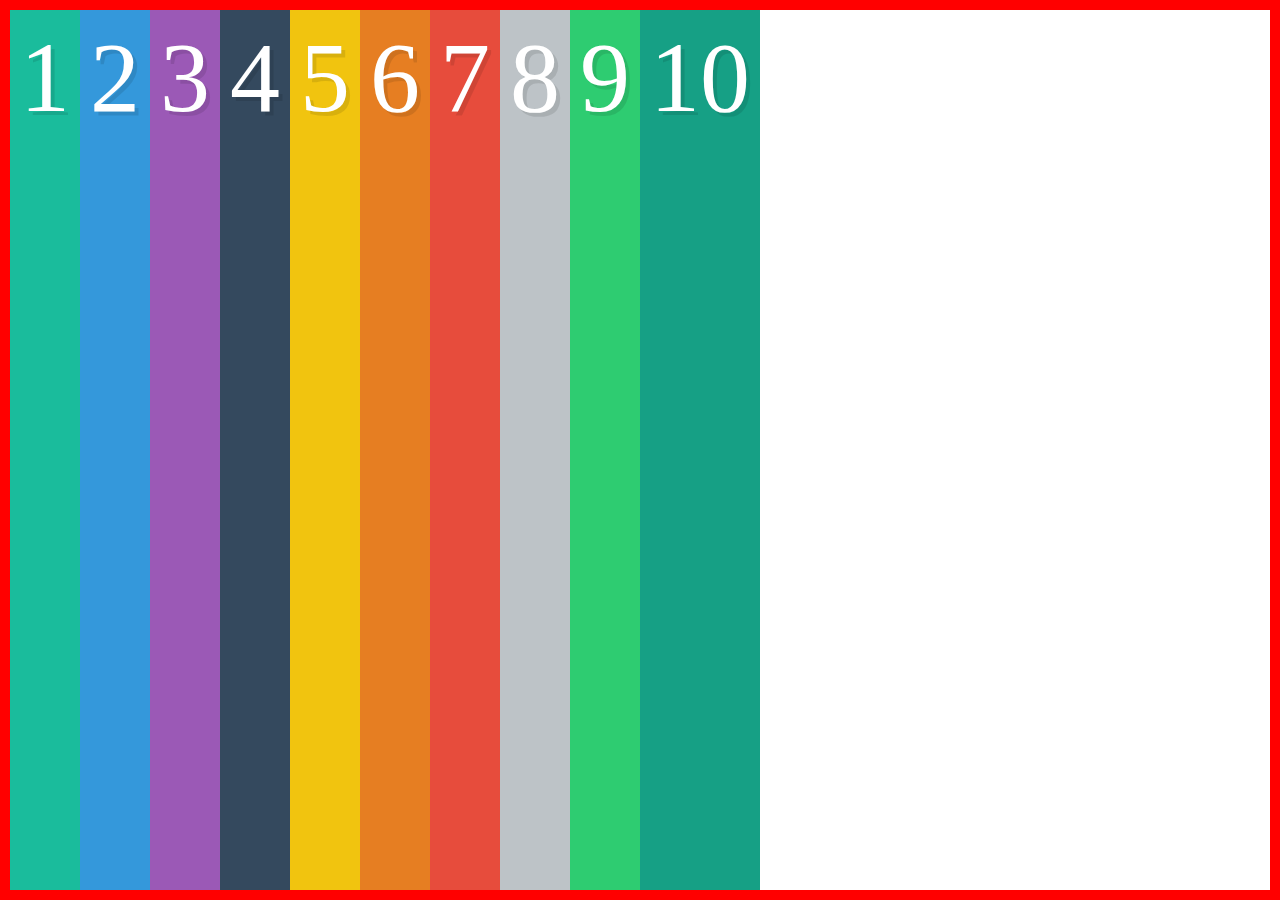
<file: Ejercicio01_Intro/index.html>
<!doctype html>
<html lang="es">

<head>
    <meta charset="UTF-8">
    <title>FlexBox Tutorial</title>
    <link rel="stylesheet" href="index.css">
</head>

<body>

    <div class="container">
        <div class="box box1">1</div>
        <div class="box box2">2</div>
        <div class="box box3">3</div>
        <div class="box box4">4</div>
        <div class="box box5">5</div>
        <div class="box box6">6</div>
        <div class="box box7">7</div>
        <div class="box box8">8</div>
        <div class="box box9">9</div>
        <div class="box box10">10</div>
    </div>

</body>

</html>
</file>
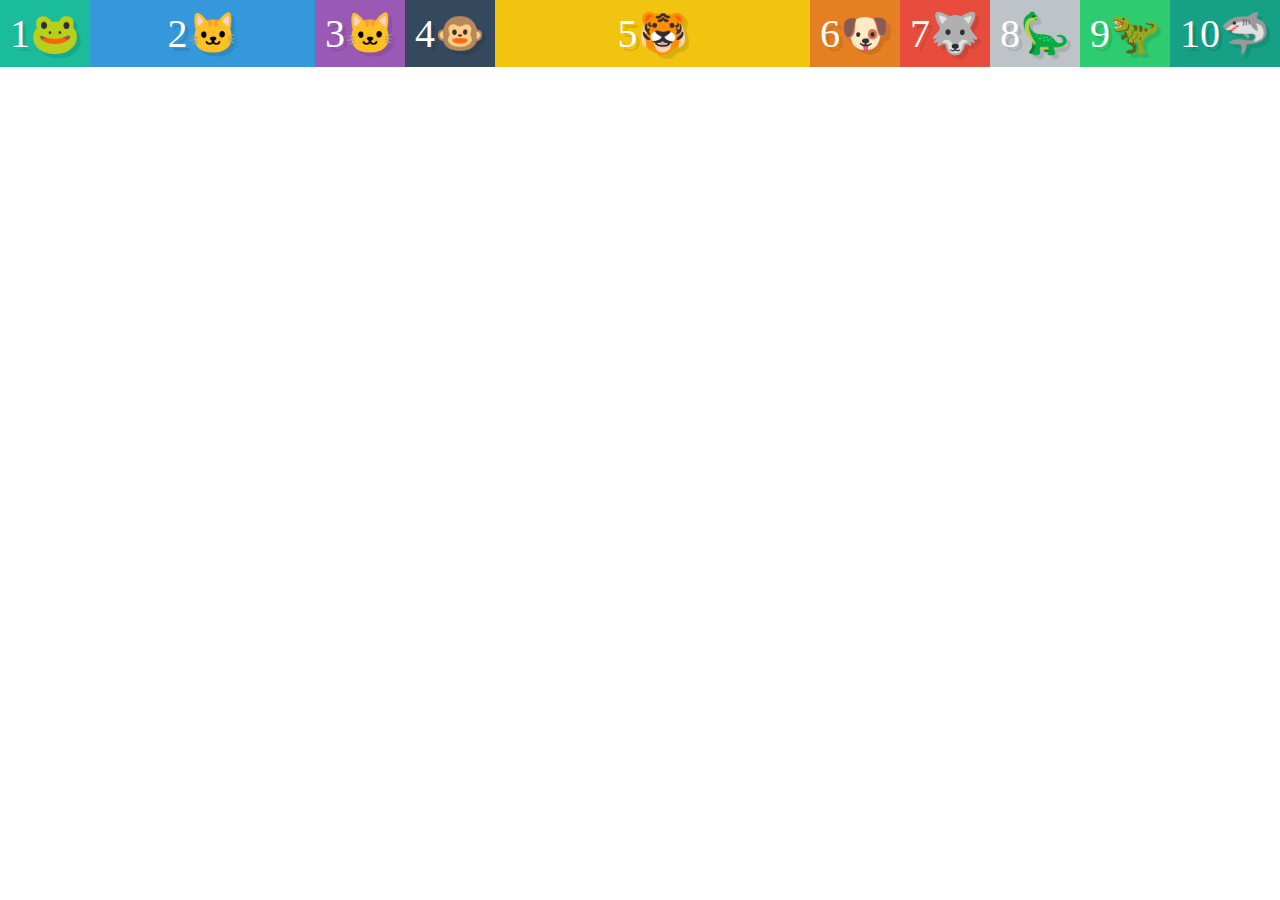
<file: Ejercicio09/index.html>
<!doctype html>
<html lang="es">

<head>
    <meta charset="UTF-8">
    <title>FlexBox Tutorial</title>
    <link rel="stylesheet" href="index.css">
</head>

<body>

    <div class="container">
        <div class="box box1">1🐸</div>
        <div class="box box2">2🐱</div>
        <div class="box box3">3🐱</div>
        <div class="box box4">4🐵</div>
        <div class="box box5">5🐯</div>
        <div class="box box6">6🐶</div>
        <div class="box box7">7🐺</div>
        <div class="box box8">8🦕</div>
        <div class="box box9">9🦖</div>
        <div class="box box10">10🦈</div>
    </div>

</body>

</html>
</file>
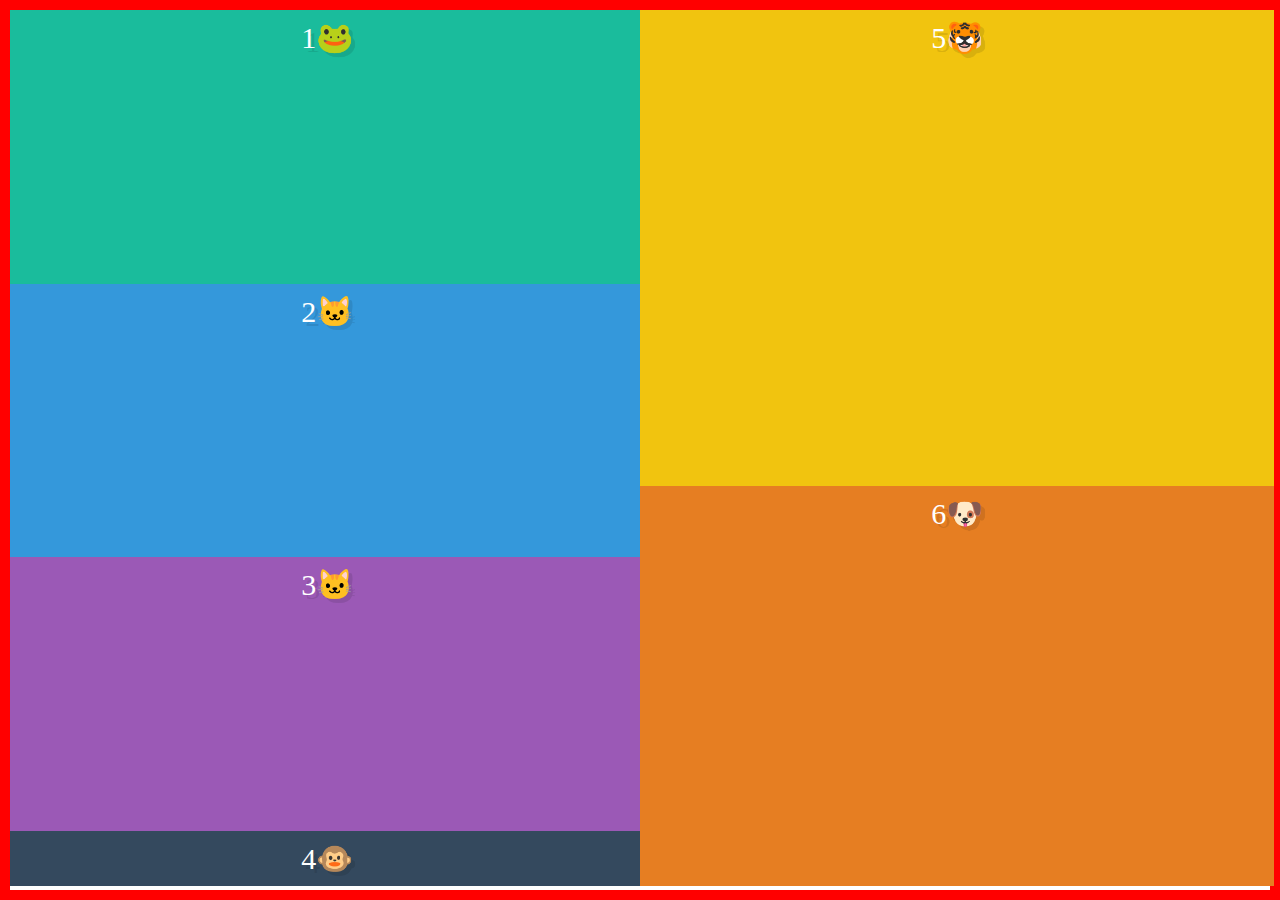
<file: Ejercicio10/index.html>
<!doctype html>
<html lang="es">

<head>
    <meta charset="UTF-8">
    <title>FlexBox Tutorial</title>
    <link rel="stylesheet" href="index.css">
</head>

<body>

    <div class="container">
        <div class="container1">
            <div class="box box1">1🐸</div>
            <div class="box box2">2🐱</div>
            <div class="box box3">3🐱</div>
            <div class="box box4">4🐵</div>
        </div>
        <div class="container2">
            <div class="box box5">5🐯</div>
            <div class="box box6">6🐶</div>
        </div>
    </div>

</body>

</html>
</file>
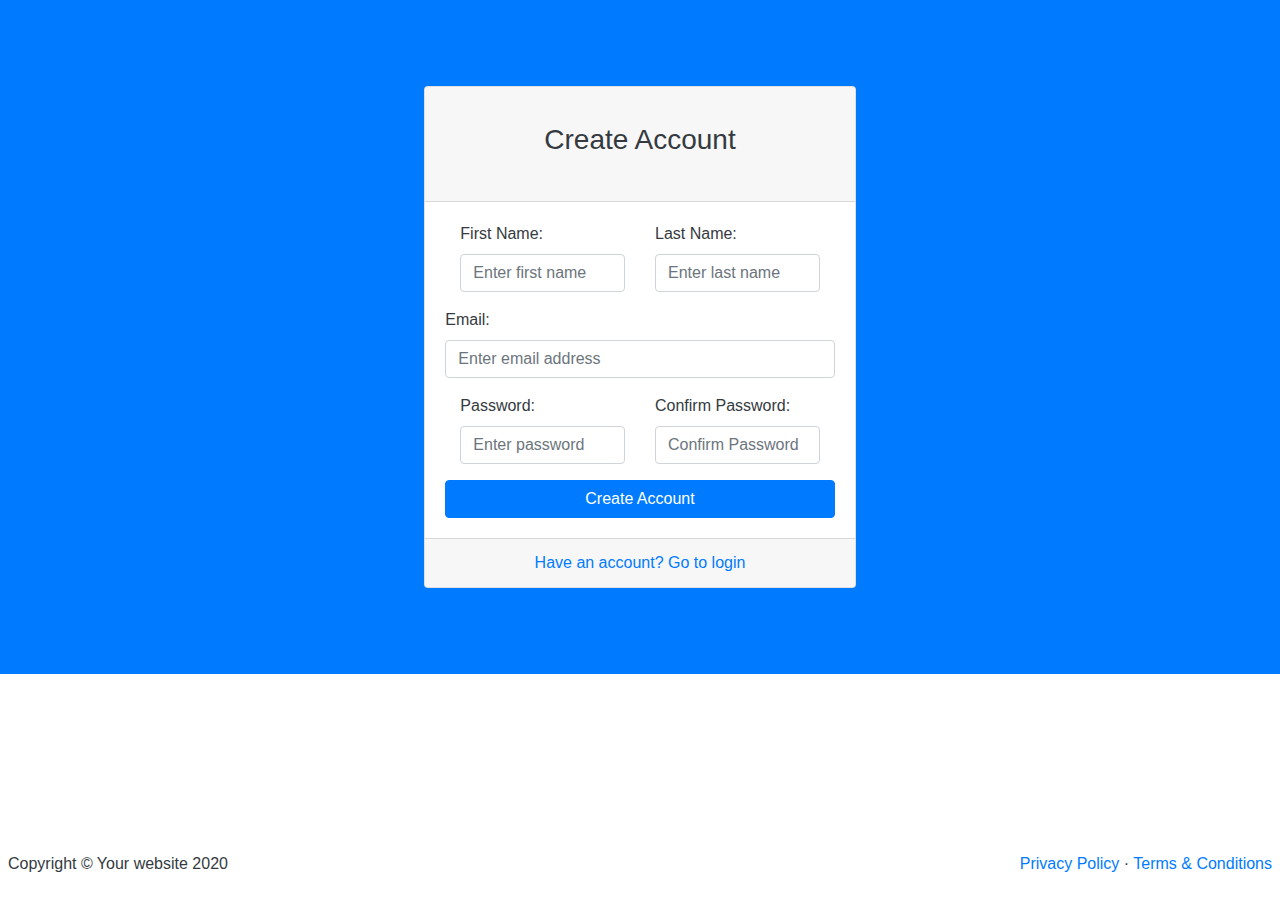
<file: bootstrap/register.html>
<!DOCTYPE html>
<html lang="en">

<head>
    <title>Bootstrap Example</title>
    <meta charset="utf-8">
    <meta name="viewport" content="width=device-width, initial-scale=1">
    <link rel="stylesheet" href="https://maxcdn.bootstrapcdn.com/bootstrap/4.5.2/css/bootstrap.min.css">
    <script src="https://ajax.googleapis.com/ajax/libs/jquery/3.5.1/jquery.min.js"></script>
    <script src="https://cdnjs.cloudflare.com/ajax/libs/popper.js/1.16.0/umd/popper.min.js"></script>
    <script src="https://maxcdn.bootstrapcdn.com/bootstrap/4.5.2/js/bootstrap.min.js"></script>
    <link rel="stylesheet" href="register.html">
</head>

<body>


    <div class="container-fluid bg-primary text-white" style="padding: 5.40rem;" style="text-align: start;">
        <div class="container col-5">
            <div class="card text-dark">
                <article class="card-header" style="text-align: center;">
                    <br>
                    <h3>Create Account</h3>
                    <br>
                </article>
                <article class="card-body">
                    <form action="/action_page.php">
                        <div class="form-group float-left col-6">
                            <label for="email">First Name:</label>
                            <input type="email" class="form-control" id="email" placeholder="Enter first name"
                                name="email">
                                
                        </div>
                        <div class="form-group float-right col-6">
                            <label for="email">Last Name:</label>
                            <input type="email" class="form-control" id="email" placeholder="Enter last name"
                                name="email">
                
                        </div>
                        <div class="form-group">
                            <label for="pwd">Email:</label>
                            <input type="password" class="form-control" id="pwd" placeholder="Enter email address"
                                name="pswd">
                        </div>
                        <div class="form-group float-left col-6">
                            <label for="pwd">Password:</label>
                            <input type="password" class="form-control" id="pwd" placeholder="Enter password"
                                name="pswd">
                        </div>
                        <div class="form-group float-right col-6">
                            <label for="pwd">Confirm Password:</label>
                            <input type="password" class="form-control" id="pwd" placeholder="Confirm Password"
                                name="pswd">
                        </div>
                        <button type="submit" class="btn btn-primary" style="width: 100%;">Create Account</button>
                </article>
                <article class="card-footer text-primary" style="text-align: center;">
                    <a href="login.html" class="card-link">Have an account? Go to login</a>
                </article>

                </form>
            </div>
        </div>
    </div>
    <footer class="container-fluid bg-white text-dark fixed-bottom " style="padding: 0.5rem;">
        <div class="float-left">
            <p>Copyright © Your website 2020</p>
        </div>
        <div class="float-right"><a href="register.html">Privacy Policy</a> ·
            <a href="register.html">Terms & Conditions</a>
        </div>
    </footer>
    </div>


</body>

</html>
</file>
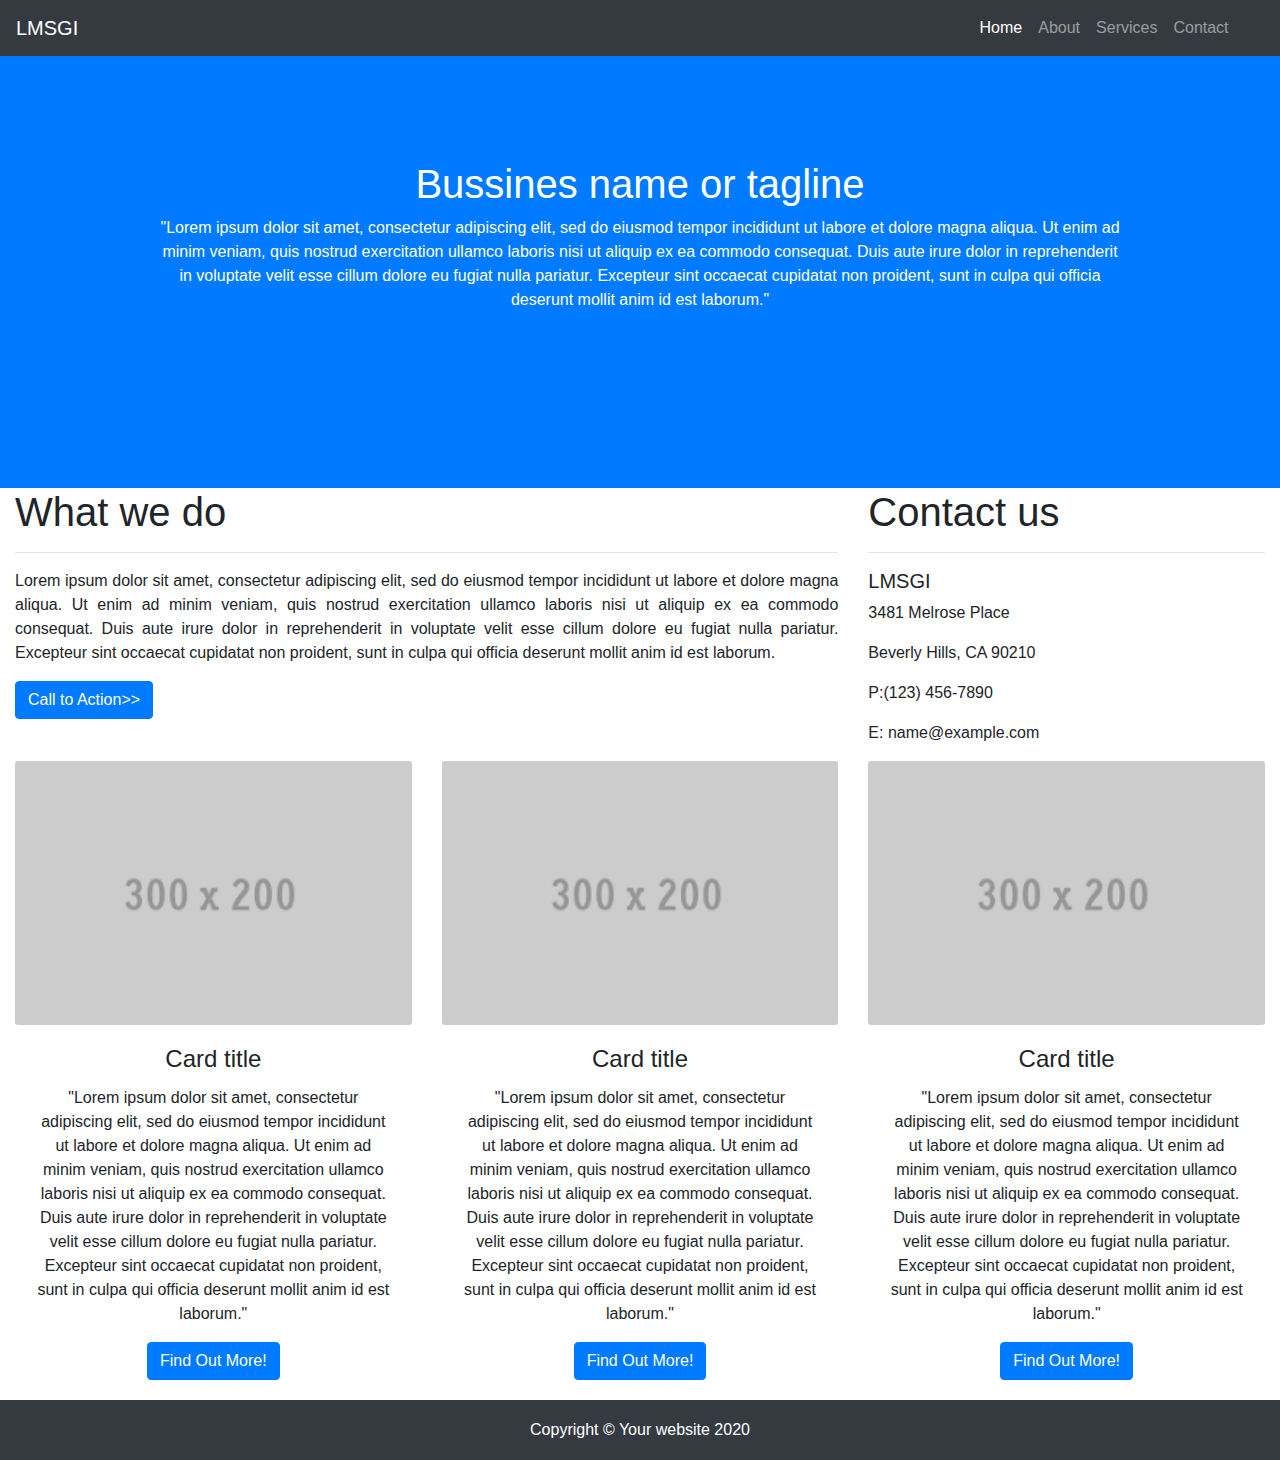
<file: EjercicioBoostrap/paginabootstrap.html>
<!doctype html>
<html lang="es">

<head>
  <meta charset="utf-8">
  <meta name="viewport" content="width=device-width, initial-scale=1, shrink-to-fit=no">
  <link rel="stylesheet" href="https://stackpath.bootstrapcdn.com/bootstrap/4.4.1/css/bootstrap.min.css"
    integrity="sha384-Vkoo8x4CGsO3+Hhxv8T/Q5PaXtkKtu6ug5TOeNV6gBiFeWPGFN9MuhOf23Q9Ifjh" crossorigin="anonymous">
  <link rel="stylesheet" href="paginabootstrap.css">
  <script src="https://code.jquery.com/jquery-3.4.1.slim.min.js"
    integrity="sha384-J6qa4849blE2+poT4WnyKhv5vZF5SrPo0iEjwBvKU7imGFAV0wwj1yYfoRSJoZ+n"
    crossorigin="anonymous"></script>
  <script src="https://cdn.jsdelivr.net/npm/popper.js@1.16.0/dist/umd/popper.min.js"
    integrity="sha384-Q6E9RHvbIyZFJoft+2mJbHaEWldlvI9IOYy5n3zV9zzTtmI3UksdQRVvoxMfooAo"
    crossorigin="anonymous"></script>
  <script src="https://stackpath.bootstrapcdn.com/bootstrap/4.4.1/js/bootstrap.min.js"
    integrity="sha384-wfSDF2E50Y2D1uUdj0O3uMBJnjuUD4Ih7YwaYd1iqfktj0Uod8GCExl3Og8ifwB6"
    crossorigin="anonymous"></script>

  <title>Bootstrap Web</title>
</head>

<body>
  <nav class="navbar navbar-expand-lg bg-dark navbar-dark fixed-top">
    <a class="navbar-brand" href="#">LMSGI</a>
    <button class="navbar-toggler" type="button" data-toggle="collapse" data-target="#navbarNav"
      aria-controls="navbarNav" aria-expanded="false" aria-label="Toggle navigation">
      <span class="navbar-toggler-icon"></span>
    </button>
    <div class="collapse navbar-collapse" id="navbarNav">
      <ul class="navbar-nav">
        <li class="nav-item active">
          <a class="nav-link" href="#">Home <span class="sr-only">(current)</span></a>
        </li>
        <li class="nav-item">
          <a class="nav-link" href="#">About</a>
        </li>
        <li class="nav-item">
          <a class="nav-link" href="#">Services</a>
        </li>
        <li class="nav-item">
          <a class="nav-link" href="#">Contact</a>
        </li>
      </ul>
    </div>
  </nav>


  <header class="container-fluid bg-primary text-white" style="padding: 10rem;" style="text-align: start;">
    <h1>Bussines name or tagline</h1>
    <p>"Lorem ipsum dolor sit amet, consectetur adipiscing elit, sed do eiusmod tempor incididunt ut labore et dolore
      magna aliqua. Ut enim ad minim veniam, quis nostrud exercitation ullamco laboris nisi ut aliquip ex ea commodo
      consequat. Duis aute irure dolor in reprehenderit in voluptate velit esse cillum dolore eu fugiat nulla pariatur.
      Excepteur sint occaecat cupidatat non proident, sunt in culpa qui officia deserunt mollit anim id est laborum."
    </p>
  </header>


  <div class="container-fluid" style="text-align: justify;">
    <div class="row">
      <div class="col-8">
        <h1>What we do</h1>
        <hr>
        <p>Lorem ipsum dolor sit amet, consectetur adipiscing elit, sed do eiusmod tempor incididunt ut labore et dolore
          magna aliqua. Ut enim ad minim veniam, quis nostrud exercitation ullamco laboris nisi ut aliquip ex ea commodo
          consequat. Duis aute irure dolor in reprehenderit in voluptate velit esse cillum dolore eu fugiat nulla
          pariatur. Excepteur sint occaecat cupidatat non proident, sunt in culpa qui officia deserunt mollit anim id
          est laborum.</p>
        <button type="button" class="btn btn-primary">Call to Action>></button>


      </div>

      <div class="col-4">
        <h1> Contact us</h1>
        <hr>
        <h5>LMSGI</h5>
        <p>3481 Melrose Place</p>
        <p>Beverly Hills, CA 90210</p>
        <p>P:(123) 456-7890</p>
        <p>E: name@example.com</p>
      </div>

      <div class="container-fluid">
        <div class="row">
          <div class="col-4">
            <img class="card-img" src="tarjetas.png" alt="Card image" style="width:100%">
            <div class="card-body">
              <h4 class="card-title">Card title</h4>
              <p class="card-text">"Lorem ipsum dolor sit amet, consectetur adipiscing elit, sed do eiusmod tempor
                incididunt ut labore et dolore magna aliqua. Ut enim ad minim veniam, quis nostrud exercitation ullamco
                laboris nisi ut aliquip ex ea commodo consequat. Duis aute irure dolor in reprehenderit in voluptate
                velit esse cillum dolore eu fugiat nulla pariatur. Excepteur sint occaecat cupidatat non proident, sunt
                in culpa qui officia deserunt mollit anim id est laborum."</p>
              <a href="#" class="btn btn-primary">Find Out More!</a>
            </div>
          </div>
          <div class="col-4">
            <img class="card-img" src="tarjetas.png" alt="Card image" style="width:100%">
            <div class="card-body">
              <h4 class="card-title">Card title</h4>
              <p class="card-text">"Lorem ipsum dolor sit amet, consectetur adipiscing elit, sed do eiusmod tempor
                incididunt ut labore et dolore magna aliqua. Ut enim ad minim veniam, quis nostrud exercitation ullamco
                laboris nisi ut aliquip ex ea commodo consequat. Duis aute irure dolor in reprehenderit in voluptate
                velit esse cillum dolore eu fugiat nulla pariatur. Excepteur sint occaecat cupidatat non proident, sunt
                in culpa qui officia deserunt mollit anim id est laborum."</p>
              <a href="#" class="btn btn-primary">Find Out More!</a>
            </div>
          </div>
          <div class="col-4">
            <img class="card-img" src="tarjetas.png" alt="Card image" style="width:100%">
            <div class="card-body">
              <h4 class="card-title">Card title</h4>
              <p class="card-text">"Lorem ipsum dolor sit amet, consectetur adipiscing elit, sed do eiusmod tempor
                incididunt ut labore et dolore magna aliqua. Ut enim ad minim veniam, quis nostrud exercitation ullamco
                laboris nisi ut aliquip ex ea commodo consequat. Duis aute irure dolor in reprehenderit in voluptate
                velit esse cillum dolore eu fugiat nulla pariatur. Excepteur sint occaecat cupidatat non proident, sunt
                in culpa qui officia deserunt mollit anim id est laborum."</p>
              <a href="#" class="btn btn-primary">Find Out More!</a>
            </div>
          </div>
        </div>
      </div>

      <footer class="container-fluid bg-dark text-white footer" style="pad: 10rem;">
        <p>Copyright © Your website 2020</p>
      </footer>


</body>
</file>
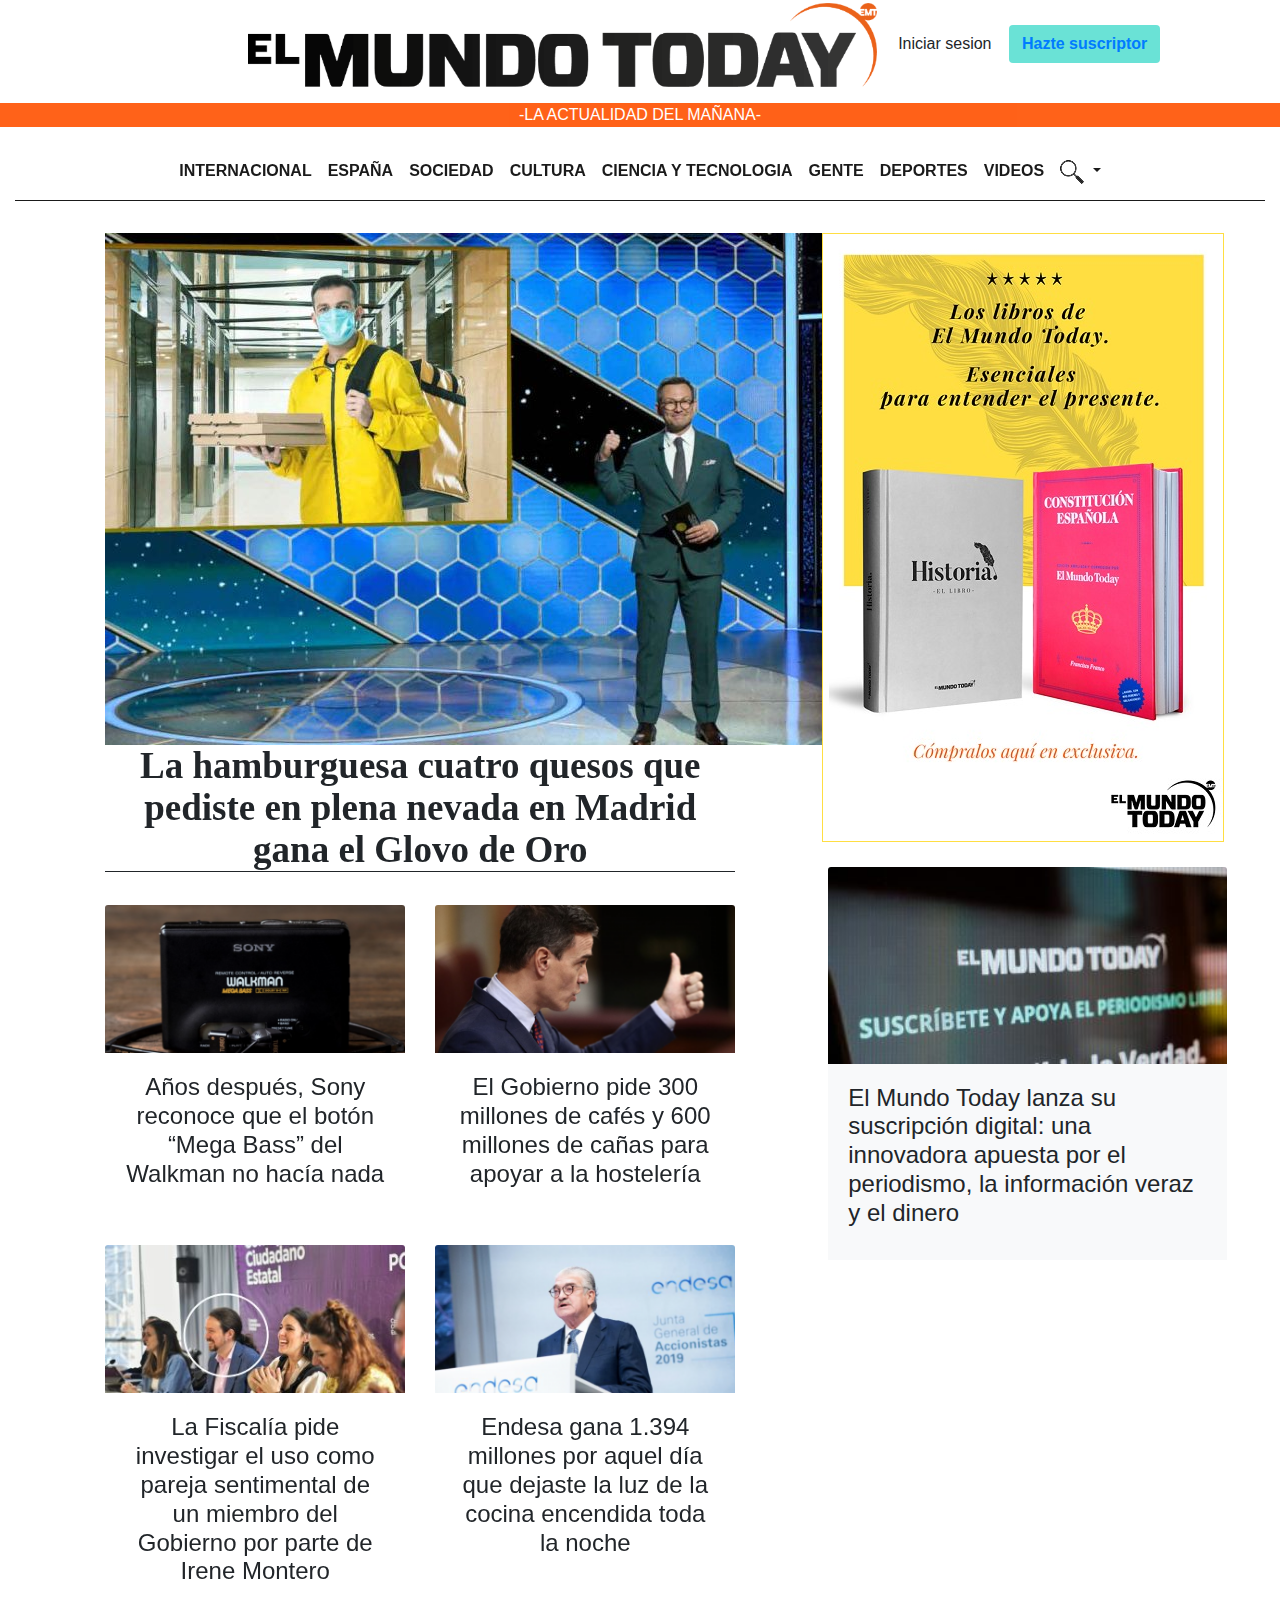
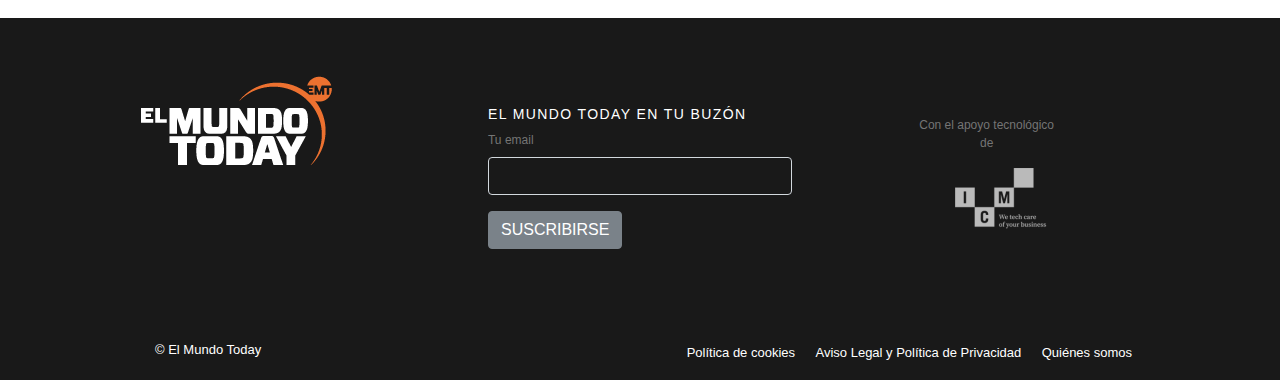
<file: elmundotoday/Bootstrap3.html>
<html>
<meta charset="UTF-8">
<link rel="stylesheet" href="Bootstrap3.css">
<link rel="stylesheet" href="https://maxcdn.bootstrapcdn.com/bootstrap/4.5.2/css/bootstrap.min.css">
<script src="https://ajax.googleapis.com/ajax/libs/jquery/3.5.1/jquery.min.js"></script>
<script src="https://cdnjs.cloudflare.com/ajax/libs/popper.js/1.16.0/umd/popper.min.js"></script>
<script src="https://maxcdn.bootstrapcdn.com/bootstrap/4.5.2/js/bootstrap.min.js"></script>
<link rel="stylesheet" href="https://use.fontawesome.com/releases/v5.8.1/css/all.css"
    integrity="sha384-50oBUHEmvpQ+1lW4y57PTFmhCaXp0ML5d60M1M7uH2+nqUivzIebhndOJK28anvf" crossorigin="anonymous">

<title>El mundo today</title>

<body>


    <div class="banner">

        <div class="d-inline-flex float-left" style="justify-content: left; padding-top: 2.5%; font-size: 3.5mm;">
            <a class="nav-link active" href="https://www.facebook.com/elmundotoday/"><i
                    class="fab fa-facebook-f"></i></a>
            <a class="nav-link active" href="https://www.instagram.com/elmundotoday/"><i
                    class="fab fa-instagram"></i></a>
            <a class="nav-link active" href="https://twitter.com/elmundotoday"><i class="fab fa-twitter"></i></a>
            <a class="nav-link active" href="https://www.youtube.com/user/ElMundoToday"><i
                    class="fab fa-youtube"></i></a>
        </div>
        <p style="text-align: center;">
            <img src="mundoToday2.png">
            <button type="submit" class="btn" style="justify-content: right">Iniciar sesion</button>
            <button id="boton" type="submit" class="btn circle" style="font-weight: bold;"><a
                href="formulario.html" >Hazte
            suscriptor</button>
           
        </p>
    </div>

    <div class="container-fluid text-white text-center" style="background-color: rgb(255, 81, 0);">
        <p>-LA ACTUALIDAD DEL MAÑANA-</p>
    </div>
    <div class="container-fluid bg-white position-sticky" style="height: 80px; font-weight: bold;">
        <nav id="menu" class="navbar navbar-expand-sm justify-content-center">
            <ul class="navbar-nav">
                <li class="nav-item">
                    <a class="nav-link" href="Bootstrap3.html" style="color: black;">INTERNACIONAL</a>
                </li>
                <li class="nav-item">
                    <a class="nav-link" href="Bootstrap3.html" style="color: black;">ESPAÑA</a>
                </li>
                <li class="nav-item">
                    <a class="nav-link" href="Bootstrap3.html" style="color: black;">SOCIEDAD</a>
                </li>
                <li class="nav-item">
                    <a class="nav-link" href="Bootstrap3.html" style="color: black;">CULTURA</a>
                </li>
                <li class="nav-item">
                    <a class="nav-link" href="Bootstrap3.html" style="color: black;">CIENCIA Y TECNOLOGIA</a>
                </li>
                <li class="nav-item">
                    <a class="nav-link" href="Bootstrap3.html" style="color: black;">GENTE</a>
                </li>
                <li class="nav-item">
                    <a class="nav-link" href="Bootstrap3.html" style="color: black;">DEPORTES</a>
                </li>
                <li class="nav-item">
                    <a class="nav-link" href="Bootstrap3.html" style="color: black;">VIDEOS</a>
                </li>
                <li class="nav-item dropdown">
                    <a class="nav-link dropdown-toggle" href="#" id="navbardrop" data-toggle="dropdown">
                        <img src="lupita.png">
                    </a>
                    <div class="dropdown-menu">
                        <a class="dropdown-item" href="#">
                            <form class="form-inline">
                                <input class="form-control mr-sm-2" type="text" placeholder="Search">
                                <button class="btn bg-dark text-white" type="submit">Search</button>
                        </a>
                        </form>
            </ul>

        </nav>

    </div>
    <div id="cuerpo" class="row" style="padding-left: 5%; padding-right: 20%; padding-top: 10px;">
        <div id="noticias" class="container col-8" style="text-align: center;">
            <img src="hamburguesa.jpg">
            <h1 style="border-bottom: 1.7px solid; font-family: Playfair Display; font-size: 37px;
            line-height: 42px;
            font-weight: 700;">La hamburguesa cuatro quesos que pediste en plena nevada en Madrid gana el Glovo de Oro
            </h1>
            <div class="row">
                <div class="card col-6" style="width:400px; border: transparent; padding-top: 25px;">
                    <img class="card-img-top" src="sony.png" alt="Card image" style="width:100%">
                    <div class="card-body">
                        <h4 class="card-title font-family: Playfair Display">Años después, Sony reconoce que el botón
                            “Mega Bass” del Walkman no hacía nada
                        </h4>
                    </div>

                </div>
                <div class="card col-6" style="width:400px; border: transparent; padding-top: 25px;">
                    <img class="card-img-top" src="pedro-sánchez-324x160.png" alt="Card image" style="width:100%">
                    <div class="card-body">
                        <h4 class="card-title font-family: Playfair Display">El Gobierno pide 300 millones de cafés y
                            600 millones de cañas para apoyar a la hostelería
                        </h4>
                    </div>

                </div>
                <div class="card col-6" style="width:400px; border: transparent; padding-top: 25px;">
                    <img class="card-img-top" src="fiscalia.jpg" alt="Card image" style="width:100%">
                    <div class="card-body">
                        <h4 class="card-title font-family: Playfair Display">La Fiscalía pide investigar el uso como
                            pareja sentimental de un miembro del Gobierno por parte de Irene Montero
                        </h4>
                    </div>

                </div>

                <div class="card col-6" style="width:400px; border: transparent; padding-top: 25px;">
                    <img class="card-img-top" src="endesa.png" alt="Card image" style="width:100%">
                    <div class="card-body">
                        <h4 class="card-title font-family: Playfair Display">Endesa gana 1.394 millones por aquel día
                            que dejaste la luz de la cocina encendida toda la noche
                        </h4>
                    </div>

                </div>
            </div>
        </div>
        <div class="col-3 ">
            <div class="container">
                <img src="bannerlibros.jpg"
                    style="border-color: #ffde42; border-style: solid; border-width: 1px 1px 1px 1px;">
            </div>



            <div class="card"
                style="width: 420px; border: transparent; padding-top: 25px; position: sticky; padding-left: 10%;">
                <img class="card-img-top" src="suscripcion.jpg" alt="Card image" style="width:100%">
                <div class="card-body bg-light">
                    <h4 class="card-title font-family: Playfair Display">El Mundo Today lanza su suscripción digital:
                        una innovadora apuesta por el periodismo, la información veraz y el dinero
                    </h4>
                </div>

            </div>

        </div>


    </div>
</body>

<footer class="container-fluid bg-black text-white fixed footer">
    <div class="row justify-content-around">
        <div class="col-md-3 p-2">
          <img style="padding-left: 80px;" src="logo-emt-white.png">
          <br>
          <div class="d-inline-flex float-left" style="padding-left: 80px; padding-top: 2.5%; font-size: 3.5mm;">
              <a class="nav-link active" href="https://www.facebook.com/elmundotoday/"><i
                      class="fab fa-facebook-f" style="color: white;"></i></a>
              <a class="nav-link active" href="https://www.instagram.com/elmundotoday/"><i
                      class="fab fa-instagram" style="color: white;"></i></a>
              <a class="nav-link active" href="https://twitter.com/elmundotoday"><i class="fab fa-twitter" style="color: white;"></i></a>
              <a class="nav-link active" href="https://www.youtube.com/user/ElMundoToday" style="color: white;"><i
                      class="fab fa-youtube"></i></a>
          </div>

      </div>
      <div class="col-md-3 p-2">
        <h1 style="padding-top: 30px;" class="letra">EL MUNDO TODAY EN TU BUZÓN</h1>
        <form action="/action_page.php">
            <div class="form-group letra3">
              <label for="email">Tu email</label>
              <input type="email" class="form-control bg-transparent" id="email" name="email">
            </div>
        </form>

        <a href="formulario.html" class="btn btn-secondary">SUSCRIBIRSE</a>

      </div>

      <div class="col-md-3 p-2" >
          <p class="letra2" style="padding-right: 160px;">Con el apoyo tecnológico de</p>
        <img style="padding-left: 40px; padding-bottom: 100px;" src="icm.png">
        
      </div>
    </div>
      <div class="float-right link" style="padding-right: 10%;">
          <a style="color: white; font-size: small; margin: 8px;" href="Bootstrap3.html">Política de cookies</a> 
          <a style="color: white; font-size: small; margin: 8px;" href="Bootstrap3.html">Aviso Legal y Política de Privacidad</a> 
          <a style="color: white; font-size: small; margin: 8px;" href="Bootstrap3.html">Quiénes somos</a>
      </div>

      <div class="row d-flex">
        <div style="font-size: small; padding-left: 140px;">
            © El Mundo Today
        </div>
    </div>

  </footer>

</html>
</file>
<file: Ejercicio01_Intro/index.css>
/* Diferentes navegadores utilizan diferentes márgenes por defecto */
body{
    margin:0; /* Igualo los márgenes por defecto de cualquier navegador*/
}

/* Contenedor principal. Tendrá Flexbox */
.container {
    display: flex; /* flex es igual a inline-flex. Los elementos dentro de un flex son flex-items */
    border: 10px solid red;
    height: 100vh; /* Utiliza el 100% del alto del viewport (parte visible de la página) */ 
    box-sizing: border-box; /* Unifica en un único valor de cada div los siguientes: margin, padding y border*/ 
}  

/* Cada box tiene unas propiedades, son simplemente estéticas*/ 
.box {
  color: #fff;
  font-size: 100px;
  text-align: center;
  text-shadow: 4px 4px 0 rgba(0, 0, 0, .1);
  padding: 10px;
}

/* Colores de cada box */
.box1 { background:#1abc9c;}
.box2 { background:#3498db;}
.box3 { background:#9b59b6;}
.box4 { background:#34495e;}
.box5 { background:#f1c40f;}
.box6 { background:#e67e22;}
.box7 { background:#e74c3c;}
.box8 { background:#bdc3c7;}
.box9 { background:#2ecc71;}
.box10 { background:#16a085;}
</file>
<file: Ejercicio09/index.css>
/* Diferentes navegadores utilizan diferentes márgenes por defecto */
body{
    margin:0; /* Igualo los márgenes por defecto de cualquier navegador*/
}

/* Contenedor principal. Tendrá Flexbox */
.container {
    display: flex; /* flex es igual a inline-flex. Los elementos dentro de un flex son flex-items */
    box-sizing: border-box; /* Unifica en un único valor de cada div los siguientes: margin, padding y border*/ 
    flex-wrap: wrap;
    align-content: flex-start;
}  
.container > div{
text-align: center;
font-size: 40px;
}

/* Cada box tiene unas propiedades, son simplemente estéticas*/ 
.box {
  color: #fff;
  text-shadow: 4px 4px 0 rgba(0, 0, 0, .1);
  padding: 10px;
}

/* Colores de cada box */
.box1 { background:#1abc9c;}
.box2 { background:#3498db; flex-grow: 3;}
.box3 { background:#9b59b6;}
.box4 { background:#34495e;}
.box5 { background:#f1c40f;flex-grow: 5;}
.box6 { background:#e67e22;}
.box7 { background:#e74c3c;}
.box8 { background:#bdc3c7;}
.box9 { background:#2ecc71;}
.box10 { background:#16a085;}
</file>
<file: Ejercicio10/index.css>
/* Diferentes navegadores utilizan diferentes márgenes por defecto */
body{
    margin:0; /* Igualo los márgenes por defecto de cualquier navegador*/
}

/* Contenedor principal. Tendrá Flexbox */
.container {
  height: 100vh;
    display: flex; /* flex es igual a inline-flex. Los elementos dentro de un flex son flex-items */
    border: 10px solid red;
    box-sizing: border-box; /* Unifica en un único valor de cada div los siguientes: margin, padding y border*/ 
    flex-wrap: wrap;
    text-align: center;
    flex-direction: column;
} 
.container1 {
  height: 97.3vh;
    display: flex; /* flex es igual a inline-flex. Los elementos dentro de un flex son flex-items */
    box-sizing: border-box; /* Unifica en un único valor de cada div los siguientes: margin, padding y border*/ 
    flex-wrap: wrap;
    text-align: center;
    flex-direction: column;
}
.container2 {
  height: 97.3vh;
    display: flex; /* flex es igual a inline-flex. Los elementos dentro de un flex son flex-items */
    box-sizing: border-box; /* Unifica en un único valor de cada div los siguientes: margin, padding y border*/ 
    flex-wrap: wrap;
    text-align: center;
    flex-direction: column;
} 





/* Cada box tiene unas propiedades, son simplemente estéticas*/ 
.box {
  width: 97.5%;
  color: #fff;
  text-shadow: 4px 4px 0 rgba(0, 0, 0, .1);
  padding: 10px;
  font-size: 30px;
}

/* Colores de cada box */
.box1 { background:#1abc9c;flex-grow: 5;}
.box2 { background:#3498db; flex-grow: 5;}
.box3 { background:#9b59b6;flex-grow: 5;}
.box4 { background:#34495e;}
.box5 { background:#f1c40f;flex-grow: 11;}
.box6 { background:#e67e22;flex-grow: 9;}
</file>
<file: EjercicioBoostrap/paginabootstrap.css>
.navbar-nav {
margin-left: 75%;
}
.container-fluid {
    text-align: center;
}
.footer {
    position: static;
    bottom: 0;
    width: 100%;
    height: 60px; 
    line-height: 60px; 
  }
</file>
<file: elmundotoday/Bootstrap3.css>
.container-fluid{
    width: 100%;
    align-items: center;
    box-sizing: border-box;
    top: 0;
    opacity: 0.9;
    color: black;
}


#menu {
    background-color: #ffffffCC;
    text-align: center;
    position: sticky;
    top: 10px;
    width: 100%;
    border-bottom: 1.6px solid;
}

#menu li:hover {
    text-decoration: underline rgb(255, 81, 0) 1.7px;
}

#boton{
    color: black;
    background-color:#6ae2d6;
}

#boton:hover{
    background-color: black;
    color: white;
}

.nav-link{
    color: black;
}

.nav-link:hover{
    color:  rgb(255, 81, 0);
}

.card-title:hover{
    color: #eb621a;


}

.letra {
    font-family: 'Roboto', sans-serif;
    font-weight: 300px;
    text-transform: uppercase;
    letter-spacing: 0.1em;
    font-size: 14px;
    }
    
    .letra2 {
        font-family: Arial;
        font-size: 12px;
        color: #666;
        margin-top: 40px;
        text-align: center;
    }
    
    .letra3 {
        font-family: Arial;
        font-size: 12px;
        color: #666;
    }
    
    .footer {
        background-color: black;
        color: white;
        position: relative;
        padding-top: 50px;
        padding-bottom: 20px;
        bottom: 0;
        width: 100vw;
    }
</file>
